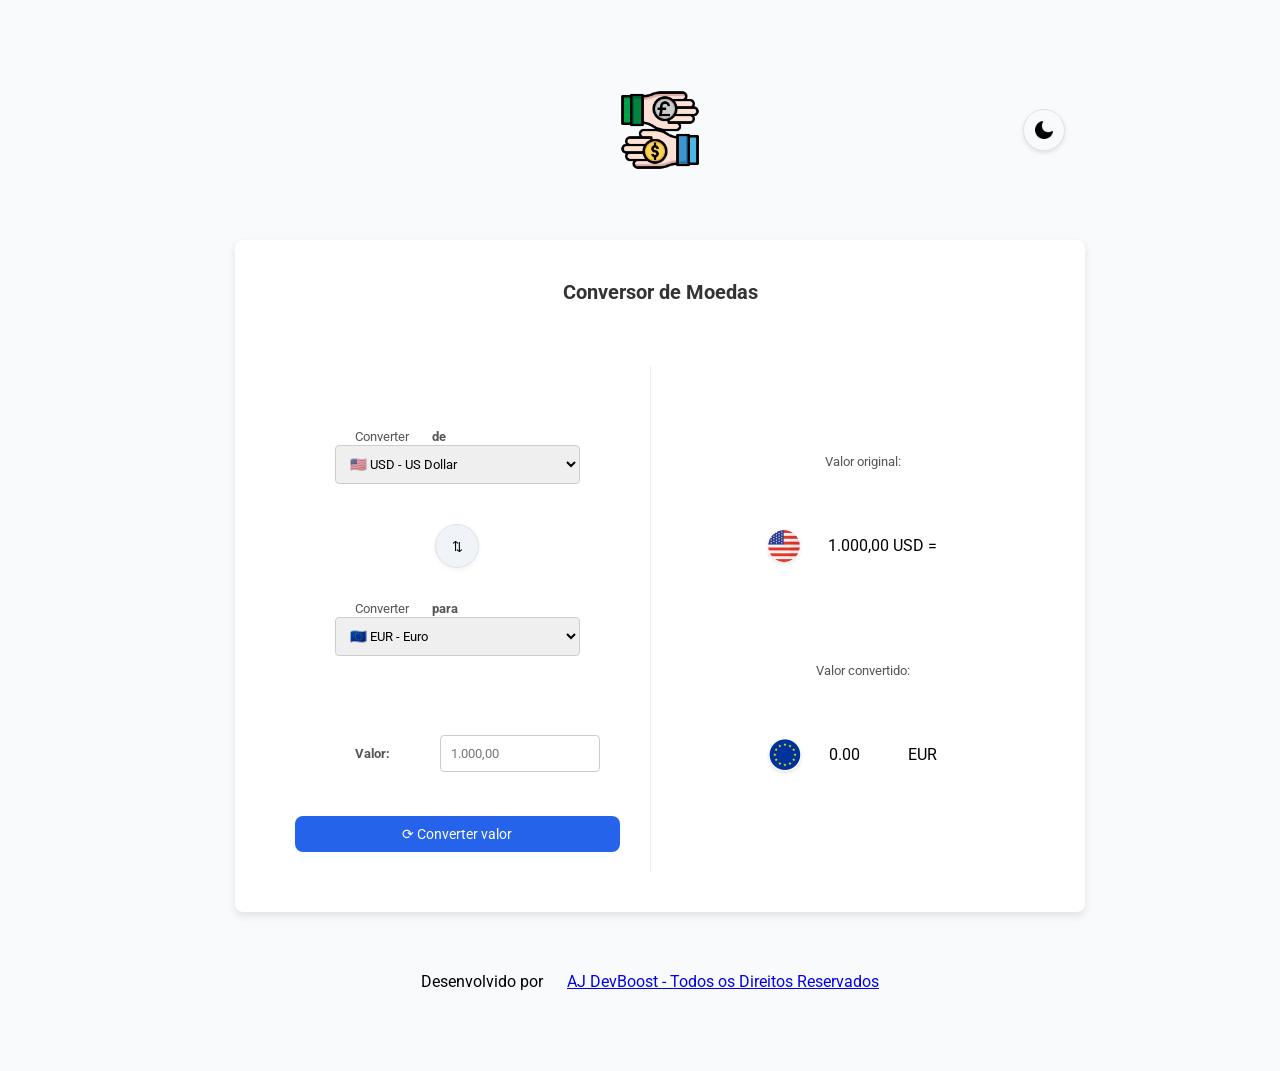
<file: index.html>
<!DOCTYPE html>
<html lang="pt-br">

<head>
    <meta charset="UTF-8">
    <meta name="viewport" content="width=device-width, initial-scale=1.0">
    <link rel="preconnect" href="https://fonts.googleapis.com">
    <link rel="preconnect" href="https://fonts.gstatic.com" crossorigin>
    <link href="https://fonts.googleapis.com/css2?family=Roboto:ital,wght@0,100..900;1,100..900&display=swap"
        rel="stylesheet">
    <title>Money Converter - AJ DevBoost</title>
    <link rel="icon" href="assets/title-logo.png" type="image/png">
    <link rel="stylesheet" href="styles.css">
</head>

<body>
    <header
        style="display: flex; justify-content: center; align-items: center; position: relative; max-width: 850px; margin: 0 auto; width: 100%;">
        <img src="assets/logo.png" alt="Logo do Conversor de Moedas" class="logo">
        <button id="theme-toggle" class="theme-button" aria-label="Alternar tema">
            <img src="assets/dark-mode.png" alt="Modo escuro" id="theme-icon">
        </button>
    </header>

    <main>

        <h1>Conversor de Moedas</h1>

        <div class="content-wrapper">
            <div class="form-section">
                <section class="values">
                    <div>
                        <label for="from-currency">Converter <b>de</b></label>
                        <select id="from-currency" class="currency-select" required>
                            <option value="BRL" data-symbol="R$">🇧🇷 BRL - Brazilian Real</option>
                            <option value="BTC" data-symbol="₿">₿ BTC - Bitcoin</option>
                            <option value="CAD" data-symbol="C$">🇨🇦 CAD - Canadian Dollar</option>
                            <option value="CNY" data-symbol="¥">🇨🇳 CNY - Chinese Yuan</option>
                            <option value="EUR" data-symbol="€">🇪🇺 EUR - Euro</option>
                            <option value="GBP" data-symbol="£">🇬🇧 GBP - British Pound</option>
                            <option value="JPY" data-symbol="¥">🇯🇵 JPY - Japanese Yen</option>
                            <option value="USD" data-symbol="$" selected>🇺🇸 USD - US Dollar</option>
                        </select>
                    </div>

                    <button type="button" class="swap-button" aria-label="Inverter moedas">
                        ⇅
                    </button>

                    <div>
                        <label for="to-currency">Converter <b>para</b></label>
                        <select id="to-currency" class="currency-select" required>
                            <option value="BRL" data-symbol="R$">🇧🇷 BRL - Brazilian Real</option>
                            <option value="BTC" data-symbol="₿">₿ BTC - Bitcoin</option>
                            <option value="CAD" data-symbol="C$">🇨🇦 CAD - Canadian Dollar</option>
                            <option value="CNY" data-symbol="¥">🇨🇳 CNY - Chinese Yuan</option>
                            <option value="EUR" data-symbol="€" selected>🇪🇺 EUR - Euro</option>
                            <option value="GBP" data-symbol="£">🇬🇧 GBP - British Pound</option>
                            <option value="JPY" data-symbol="¥">🇯🇵 JPY - Japanese Yen</option>
                            <option value="USD" data-symbol="$">🇺🇸 USD - US Dollar</option>
                        </select>
                    </div>

                </section>

                <div class="input-container">
                    <label for="amount"><b>Valor:</b></label>
                    <input id="amount" class="input-currency" type="text" inputmode="decimal" placeholder="1.000,00" />
                </div>

                <button class="convert-button" type="submit">⟳ Converter valor</button>
            </div>

            <section class="result" id="result-section" aria-live="polite">
                <div class="original-value">
                    <label>Valor original:</label>
                    <div class="value-container">
                        <img src="assets/usd.png" id="from-flag" class="flag-icon" alt="Moeda de origem">
                        <p id="from-result">1.000,00 USD =</p>
                    </div>
                </div>
                <div class="converted-value">
                    <label>Valor convertido:</label>
                    <div class="value-container">
                        <img src="assets/eur.png" id="to-flag" class="flag-icon" alt="Moeda de destino">
                        <p class="currency-result" id="to-result-value">0.00</p>
                        <p class="currency-coin" id="to-result-currency">EUR</p>
                    </div>
                </div>
            </section>
        </div>

    </main>

    <footer>

        <p>Desenvolvido por <a href="https://github.com/anajunia7">AJ DevBoost - Todos os Direitos Reservados</a></p>
    </footer>

    <script src="./script.js"></script>
</body>

</html>
</file>
<file: styles.css>
* {
  margin: 0;
  box-sizing: border-box;
  font-family: "Roboto", sans-serif;
  padding: 20px;
}

body {
  background-color: #f8fafc;
  display: flex;
  width: 1280px;
  flex-direction: column;
  align-items: center;
  justify-content: center;
}

main {
  display: flex;
  padding: 20px;
  flex-direction: column;
  max-width: 850px;
  margin: 20px auto;
  background-color: #fff;
  border-radius: 8px;
  box-shadow: 0 4px 8px rgba(0, 0, 0, 0.1);
}

.logo {
  width: 120px;
  margin: 10px;
  display: block;
}

h1 {
  text-align: center;
  margin-bottom: 2px;
  color: #333;
  font-size: 20px;
}

label {
  font-size: 13px;
  color: #555;
  margin-bottom: 5px;
}

select {
  width: 100%;
  padding: 10px;
  border: 1px solid #ccc;
  border-radius: 4px;
  margin-bottom: 10px;
}

input {
  width: 100%;
  padding: 10px;
  border: 1px solid #ccc;
  border-radius: 4px;
  margin-bottom: 15px;
}

.input-container {
  display: flex;
  align-items: center;
  gap: 10px;
  width: 100%;
  margin-bottom: 15px;
}

.input-container label {
  margin-bottom: 0;
  white-space: nowrap;
}

.input-container input {
  flex: 1;
  margin-bottom: 0;
}

.swap-button {
  background-color: #f0f3f8;
  border: 1px solid #dde3ea;
  border-radius: 50%;
  cursor: pointer;
  padding: 0;
  width: 44px;
  height: 44px;
  display: flex;
  align-items: center;
  justify-content: center;
  margin: 10px auto;
  transition: all 0.3s ease;
  box-shadow: 0 2px 5px rgba(0, 0, 0, 0.05);
}

.swap-button:hover {
  background-color: #e9eef5;
  transform: scale(1.05) rotate(180deg);
  box-shadow: 0 4px 8px rgba(0, 0, 0, 0.1);
}

.convert-button {
  background-color: #2563eb;
  color: #fff;
  border: none;
  border-radius: 8px;
  padding: 10px;
  cursor: pointer;
  font-size: 14px;
  transition: background-color 0.3s ease;
  width: 100%;
}

.convert-button:hover {
  background-color: #3b82f6;
}

.result {
  margin: 0px;
  display: flex;
  flex-direction: column;
  align-items: center;
  gap: 8px;
}

.original-value,
.converted-value {
  display: flex;
  flex-direction: column;
  align-items: center;
}

.value-container {
  display: flex;
  align-items: center;
  gap: 8px;
  margin-top: 2px;
}

.flag-icon {
  width: 32px;
  height: 32px;
  padding: 0;
  border-radius: 50%;
  object-fit: cover;
  box-shadow: 0 2px 4px rgba(0, 0, 0, 0.1);
}

.content-wrapper {
  display: flex;
  flex-direction: row;
  align-items: center;
  gap: 30px;
  width: 100%;
  margin-top: 20px;
}

.form-section {
  flex: 1;
  display: flex;
  flex-direction: column;
  border-right: 1px solid #eee;
  padding-right: 30px;
}

.result {
  flex: 1;
  justify-content: center;
}

@media (max-width: 768px) {
  .content-wrapper {
    flex-direction: column;
  }
  .form-section {
    border-right: none;
    border-bottom: 1px solid #eee;
    padding-right: 0;
    padding-bottom: 20px;
    margin-bottom: 10px;
  }
}

.theme-button {
  background-color: #f8fafc;
  border: 1px solid #dde3ea;
  box-shadow: 0 2px 4px rgba(0, 0, 0, 0.1);
  cursor: pointer;
  padding: 8px;
  border-radius: 50%;
  transition: background-color 0.3s;
  display: flex;
  align-items: center;
  justify-content: center;
  position: absolute;
  right: 20px;
}

.theme-button:hover {
  background-color: #e9eef5;
}

#theme-icon {
  width: 24px;
  height: 24px;
  padding: 0;
}

body.dark-mode .theme-button {
  background-color: #f8fafc;
  border-color: #dde3ea;
}

body.dark-mode .theme-button:hover {
  background-color: #e9eef5;
}

/* Modo Escuro */
body.dark-mode {
  background-color: #121212;
  color: #e0e0e0;
}

body.dark-mode main {
  background-color: #1e1e1e;
  box-shadow: 0 4px 15px rgba(0, 0, 0, 0.5);
}

body.dark-mode h1 {
  color: #f1f5f9;
}

body.dark-mode label {
  color: #cbd5e1;
}

body.dark-mode select,
body.dark-mode input {
  background-color: #334155;
  color: #f8fafc;
  border-color: #475569;
}

body.dark-mode .swap-button {
  background-color: #334155;
  border-color: #475569;
  color: #f8fafc;
}

body.dark-mode .swap-button:hover {
  background-color: #475569;
}

body.dark-mode .form-section {
  border-right-color: #334155;
}

@media (max-width: 768px) {
  body.dark-mode .form-section {
    border-bottom-color: #334155;
  }
}
</file>
